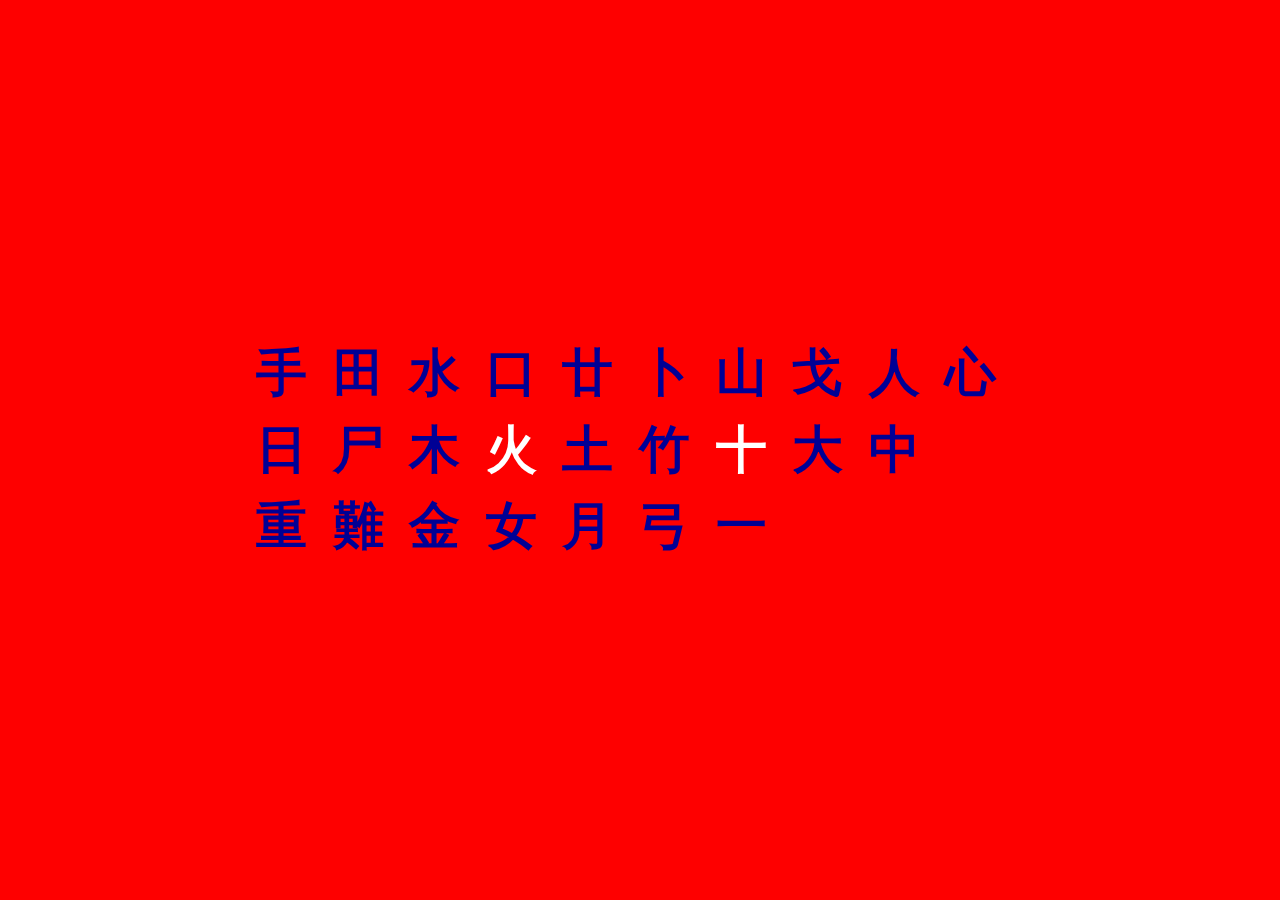
<file: layout.html>
<!doctype html>
<html>
  <head>
    <meta charset="utf-8">
    <link href="layout.css" rel="stylesheet">
  </head>
  <body>
    <div class="outer">
      <div class="middle">
        <div class="inner">
          <div>手田水口廿卜山戈人心</div>
          <div>日尸木<span class="homing">火</span>土竹<span class="homing">十</span>大中</div>
          <div>重難金女月弓一</div>
        </div>
      </div>
    </div>
  </body>
</html>
</file>
<file: layout.css>
.outer {
  background-color: #fe0000;
  color: #000095;
  display: table;
  font-family: sans-serif;
  font-size: 4vw;
  font-weight: bold;
  height: 100%;
  left: 0;
  letter-spacing: 2vw;
  line-height: 6vw;
  position: absolute;
  top: 0;
  width: 100%;
}

.middle {
  display: table-cell;
  vertical-align: middle;
}

.inner {
  margin-left: auto;
  margin-right: auto;
  width: 60vw;
}

.homing {
  color: #ffffff;
}
</file>
